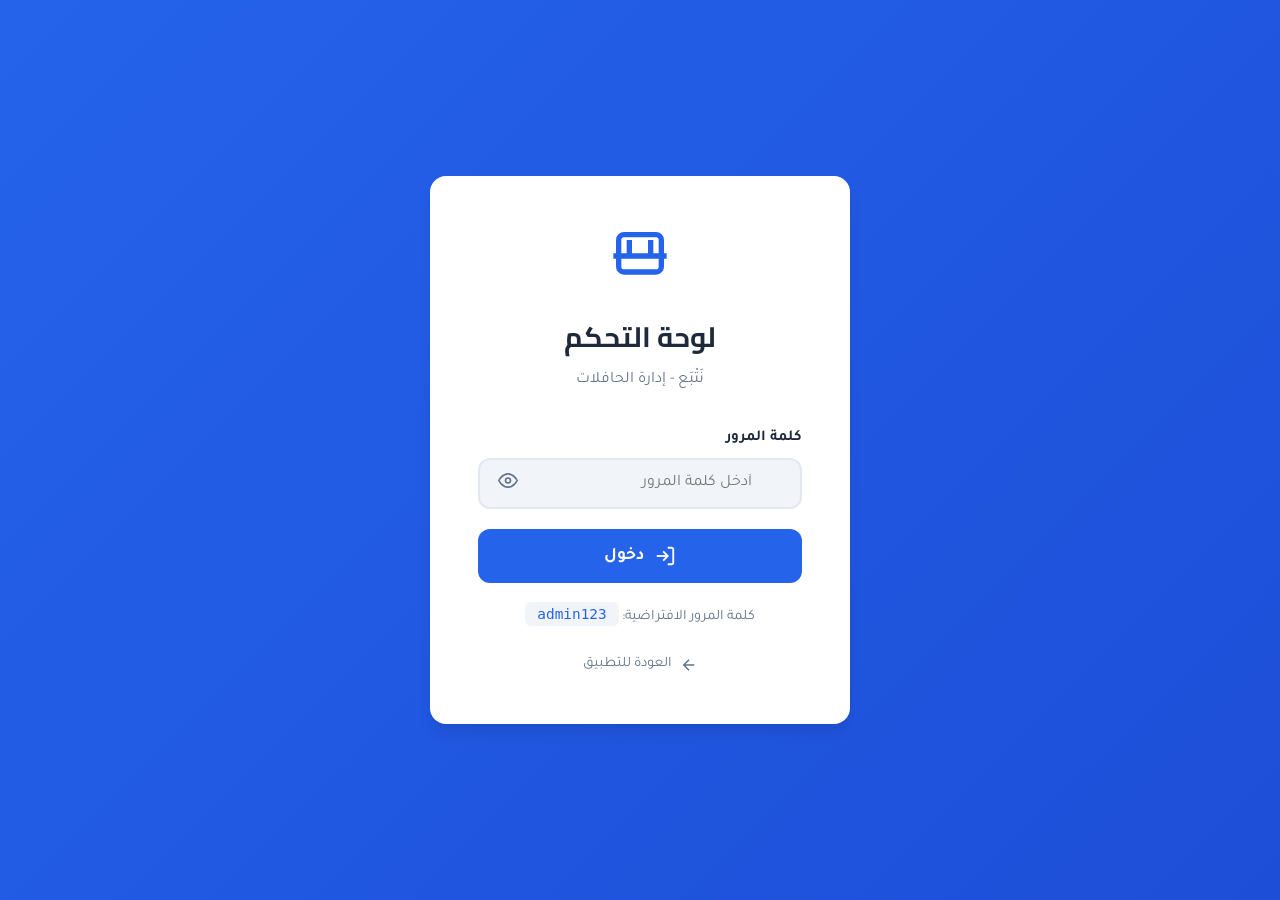
<file: admin.html>
<!DOCTYPE html>
<html lang="ar" dir="rtl">
<head>
    <meta charset="UTF-8">
    <meta name="viewport" content="width=device-width, initial-scale=1.0">
    <title>لوحة التحكم - نَتْبَع</title>
    <link rel="preconnect" href="https://fonts.googleapis.com">
    <link rel="preconnect" href="https://fonts.gstatic.com" crossorigin>
    <link href="https://fonts.googleapis.com/css2?family=Cairo:wght@400;600;700;800&family=Tajawal:wght@400;500;700&display=swap" rel="stylesheet">
    <link rel="stylesheet" href="styles.css">
    <link rel="stylesheet" href="admin.css">
    <link rel="icon" href="data:image/svg+xml,<svg xmlns='http://www.w3.org/2000/svg' viewBox='0 0 100 100'><text y='.9em' font-size='90'>⚙️</text></svg>">
</head>
<body class="admin-body">
    <!-- Login Form -->
    <div class="login-container" id="loginContainer">
        <div class="login-box">
            <div class="login-header">
                <svg class="login-icon" viewBox="0 0 24 24" fill="none" stroke="currentColor" stroke-width="2">
                    <path d="M8 6v6M16 6v6M2 12h20M6 18h12a2 2 0 002-2V6a2 2 0 00-2-2H6a2 2 0 00-2 2v10a2 2 0 002 2z"/>
                </svg>
                <h1>لوحة التحكم</h1>
                <p>نَتْبَع - إدارة الحافلات</p>
            </div>
            <form id="loginForm" class="login-form">
                <div class="form-group">
                    <label for="adminPassword">كلمة المرور</label>
                    <div class="password-input">
                        <input type="password" id="adminPassword" placeholder="أدخل كلمة المرور" required>
                        <button type="button" class="toggle-password" onclick="togglePassword()">
                            <svg class="eye-icon" viewBox="0 0 24 24" fill="none" stroke="currentColor" stroke-width="2">
                                <path d="M1 12s4-8 11-8 11 8 11 8-4 8-11 8-11-8-11-8z"/>
                                <circle cx="12" cy="12" r="3"/>
                            </svg>
                        </button>
                    </div>
                </div>
                <button type="submit" class="login-btn">
                    <svg viewBox="0 0 24 24" fill="none" stroke="currentColor" stroke-width="2">
                        <path d="M15 3h4a2 2 0 012 2v14a2 2 0 01-2 2h-4"/>
                        <polyline points="10 17 15 12 10 7"/>
                        <line x1="15" y1="12" x2="3" y2="12"/>
                    </svg>
                    دخول
                </button>
                <p class="login-hint">كلمة المرور الافتراضية: <code>admin123</code></p>
            </form>
            <a href="index.html" class="back-link">
                <svg viewBox="0 0 24 24" fill="none" stroke="currentColor" stroke-width="2">
                    <path d="M19 12H5M12 19l-7-7 7-7"/>
                </svg>
                العودة للتطبيق
            </a>
        </div>
    </div>

    <!-- Admin Dashboard -->
    <div class="admin-dashboard" id="adminDashboard" style="display: none;">
        <!-- Header -->
        <header class="admin-header">
            <div class="admin-header-content">
                <div class="admin-logo">
                    <svg viewBox="0 0 24 24" fill="none" stroke="currentColor" stroke-width="2">
                        <path d="M8 6v6M16 6v6M2 12h20M6 18h12a2 2 0 002-2V6a2 2 0 00-2-2H6a2 2 0 00-2 2v10a2 2 0 002 2z"/>
                    </svg>
                    <span>لوحة التحكم</span>
                </div>
                <div class="admin-actions">
                    <a href="index.html" class="view-site-btn">
                        <svg viewBox="0 0 24 24" fill="none" stroke="currentColor" stroke-width="2">
                            <path d="M18 13v6a2 2 0 01-2 2H5a2 2 0 01-2-2V8a2 2 0 012-2h6"/>
                            <polyline points="15 3 21 3 21 9"/>
                            <line x1="10" y1="14" x2="21" y2="3"/>
                        </svg>
                        عرض الموقع
                    </a>
                    <button class="logout-btn" onclick="logout()">
                        <svg viewBox="0 0 24 24" fill="none" stroke="currentColor" stroke-width="2">
                            <path d="M9 21H5a2 2 0 01-2-2V5a2 2 0 012-2h4"/>
                            <polyline points="16 17 21 12 16 7"/>
                            <line x1="21" y1="12" x2="9" y2="12"/>
                        </svg>
                        خروج
                    </button>
                </div>
            </div>
        </header>

        <!-- Main Content -->
        <main class="admin-main">
            <!-- Stats Cards -->
            <div class="admin-stats">
                <div class="admin-stat-card">
                    <div class="stat-icon blue">
                        <svg viewBox="0 0 24 24" fill="none" stroke="currentColor" stroke-width="2">
                            <path d="M17 21v-2a4 4 0 00-4-4H5a4 4 0 00-4 4v2"/>
                            <circle cx="9" cy="7" r="4"/>
                            <path d="M23 21v-2a4 4 0 00-3-3.87M16 3.13a4 4 0 010 7.75"/>
                        </svg>
                    </div>
                    <div class="stat-info">
                        <span class="stat-number" id="totalUsers">0</span>
                        <span class="stat-label">إجمالي المستخدمين</span>
                    </div>
                </div>
                <div class="admin-stat-card">
                    <div class="stat-icon green">
                        <svg viewBox="0 0 24 24" fill="none" stroke="currentColor" stroke-width="2">
                            <path d="M8 6v6M16 6v6M2 12h20M6 18h12a2 2 0 002-2V6a2 2 0 00-2-2H6a2 2 0 00-2 2v10a2 2 0 002 2z"/>
                        </svg>
                    </div>
                    <div class="stat-info">
                        <span class="stat-number" id="totalBuses">1</span>
                        <span class="stat-label">عدد الحافلات</span>
                    </div>
                </div>
                <div class="admin-stat-card">
                    <div class="stat-icon orange">
                        <svg viewBox="0 0 24 24" fill="none" stroke="currentColor" stroke-width="2">
                            <rect x="3" y="4" width="18" height="18" rx="2"/>
                            <path d="M16 2v4M8 2v4M3 10h18"/>
                        </svg>
                    </div>
                    <div class="stat-info">
                        <span class="stat-number" id="totalTrips">0</span>
                        <span class="stat-label">الرحلات المجدولة</span>
                    </div>
                </div>
                <div class="admin-stat-card">
                    <div class="stat-icon red">
                        <svg viewBox="0 0 24 24" fill="none" stroke="currentColor" stroke-width="2">
                            <path d="M22 16.92v3a2 2 0 01-2.18 2 19.79 19.79 0 01-8.63-3.07 19.5 19.5 0 01-6-6 19.79 19.79 0 01-3.07-8.67A2 2 0 014.11 2h3a2 2 0 012 1.72"/>
                        </svg>
                    </div>
                    <div class="stat-info">
                        <span class="stat-number" id="totalSOS">0</span>
                        <span class="stat-label">نداءات الاستغاثة</span>
                    </div>
                </div>
            </div>

            <!-- Tabs -->
            <div class="admin-tabs">
                <button class="tab-btn active" data-tab="contact">
                    <svg viewBox="0 0 24 24" fill="none" stroke="currentColor" stroke-width="2">
                        <path d="M4 4h16c1.1 0 2 .9 2 2v12c0 1.1-.9 2-2 2H4c-1.1 0-2-.9-2-2V6c0-1.1.9-2 2-2z"/>
                        <path d="M22 6l-10 7L2 6"/>
                    </svg>
                    بيانات التواصل
                </button>
                <button class="tab-btn" data-tab="buses">
                    <svg viewBox="0 0 24 24" fill="none" stroke="currentColor" stroke-width="2">
                        <path d="M8 6v6M16 6v6M2 12h20M6 18h12a2 2 0 002-2V6a2 2 0 00-2-2H6a2 2 0 00-2 2v10a2 2 0 002 2z"/>
                    </svg>
                    إدارة الحافلات
                </button>
                <button class="tab-btn" data-tab="requests">
                    <svg viewBox="0 0 24 24" fill="none" stroke="currentColor" stroke-width="2">
                        <path d="M14 2H6a2 2 0 00-2 2v16a2 2 0 002 2h12a2 2 0 002-2V8z"/>
                        <path d="M14 2v6h6M16 13H8M16 17H8M10 9H8"/>
                    </svg>
                    سجل الطلبات
                </button>
                <button class="tab-btn" data-tab="settings">
                    <svg viewBox="0 0 24 24" fill="none" stroke="currentColor" stroke-width="2">
                        <circle cx="12" cy="12" r="3"/>
                        <path d="M19.4 15a1.65 1.65 0 00.33 1.82l.06.06a2 2 0 010 2.83 2 2 0 01-2.83 0l-.06-.06a1.65 1.65 0 00-1.82-.33 1.65 1.65 0 00-1 1.51V21a2 2 0 01-2 2 2 2 0 01-2-2v-.09A1.65 1.65 0 009 19.4a1.65 1.65 0 00-1.82.33l-.06.06a2 2 0 01-2.83 0 2 2 0 010-2.83l.06-.06a1.65 1.65 0 00.33-1.82 1.65 1.65 0 00-1.51-1H3a2 2 0 01-2-2 2 2 0 012-2h.09A1.65 1.65 0 004.6 9a1.65 1.65 0 00-.33-1.82l-.06-.06a2 2 0 010-2.83 2 2 0 012.83 0l.06.06a1.65 1.65 0 001.82.33H9a1.65 1.65 0 001-1.51V3a2 2 0 012-2 2 2 0 012 2v.09a1.65 1.65 0 001 1.51 1.65 1.65 0 001.82-.33l.06-.06a2 2 0 012.83 0 2 2 0 010 2.83l-.06.06a1.65 1.65 0 00-.33 1.82V9a1.65 1.65 0 001.51 1H21a2 2 0 012 2 2 2 0 01-2 2h-.09a1.65 1.65 0 00-1.51 1z"/>
                    </svg>
                    الإعدادات
                </button>
            </div>

            <!-- Tab Content -->
            <div class="tab-content">
                <!-- Contact Info Tab -->
                <div class="tab-panel active" id="contact">
                    <div class="panel-header">
                        <h2>بيانات التواصل</h2>
                        <p>هذه البيانات تظهر في صفحة تواصل معنا</p>
                    </div>
                    <form id="contactForm" class="admin-form">
                        <div class="form-grid">
                            <div class="form-group">
                                <label for="hotline">رقم الخط الساخن</label>
                                <div class="input-with-icon">
                                    <svg viewBox="0 0 24 24" fill="none" stroke="currentColor" stroke-width="2">
                                        <path d="M22 16.92v3a2 2 0 01-2.18 2 19.79 19.79 0 01-8.63-3.07 19.5 19.5 0 01-6-6 19.79 19.79 0 01-3.07-8.67A2 2 0 014.11 2h3a2 2 0 012 1.72"/>
                                    </svg>
                                    <input type="text" id="hotline" placeholder="16000">
                                </div>
                            </div>
                            <div class="form-group">
                                <label for="whatsapp">رقم الواتساب</label>
                                <div class="input-with-icon">
                                    <svg viewBox="0 0 24 24" fill="currentColor">
                                        <path d="M17.472 14.382c-.297-.149-1.758-.867-2.03-.967-.273-.099-.471-.148-.67.15-.197.297-.767.966-.94 1.164-.173.199-.347.223-.644.075-.297-.15-1.255-.463-2.39-1.475-.883-.788-1.48-1.761-1.653-2.059-.173-.297-.018-.458.13-.606.134-.133.298-.347.446-.52.149-.174.198-.298.298-.497.099-.198.05-.371-.025-.52-.075-.149-.669-1.612-.916-2.207-.242-.579-.487-.5-.669-.51-.173-.008-.371-.01-.57-.01-.198 0-.52.074-.792.372-.272.297-1.04 1.016-1.04 2.479 0 1.462 1.065 2.875 1.213 3.074.149.198 2.096 3.2 5.077 4.487.709.306 1.262.489 1.694.625.712.227 1.36.195 1.871.118.571-.085 1.758-.719 2.006-1.413.248-.694.248-1.289.173-1.413-.074-.124-.272-.198-.57-.347m-5.421 7.403h-.004a9.87 9.87 0 01-5.031-1.378l-.361-.214-3.741.982.998-3.648-.235-.374a9.86 9.86 0 01-1.51-5.26c.001-5.45 4.436-9.884 9.888-9.884 2.64 0 5.122 1.03 6.988 2.898a9.825 9.825 0 012.893 6.994c-.003 5.45-4.437 9.884-9.885 9.884m8.413-18.297A11.815 11.815 0 0012.05 0C5.495 0 .16 5.335.157 11.892c0 2.096.547 4.142 1.588 5.945L.057 24l6.305-1.654a11.882 11.882 0 005.683 1.448h.005c6.554 0 11.89-5.335 11.893-11.893a11.821 11.821 0 00-3.48-8.413z"/>
                                    </svg>
                                    <input type="text" id="whatsapp" placeholder="+20 100 123 4567">
                                </div>
                            </div>
                            <div class="form-group">
                                <label for="email">البريد الإلكتروني</label>
                                <div class="input-with-icon">
                                    <svg viewBox="0 0 24 24" fill="none" stroke="currentColor" stroke-width="2">
                                        <path d="M4 4h16c1.1 0 2 .9 2 2v12c0 1.1-.9 2-2 2H4c-1.1 0-2-.9-2-2V6c0-1.1.9-2 2-2z"/>
                                        <path d="M22 6l-10 7L2 6"/>
                                    </svg>
                                    <input type="email" id="email" placeholder="support@netba2.com">
                                </div>
                            </div>
                            <div class="form-group">
                                <label for="address">العنوان</label>
                                <div class="input-with-icon">
                                    <svg viewBox="0 0 24 24" fill="none" stroke="currentColor" stroke-width="2">
                                        <path d="M21 10c0 7-9 13-9 13s-9-6-9-13a9 9 0 0118 0z"/>
                                        <circle cx="12" cy="10" r="3"/>
                                    </svg>
                                    <input type="text" id="address" placeholder="القاهرة، مصر">
                                </div>
                            </div>
                        </div>
                        <div class="form-actions">
                            <button type="submit" class="save-btn">
                                <svg viewBox="0 0 24 24" fill="none" stroke="currentColor" stroke-width="2">
                                    <path d="M19 21H5a2 2 0 01-2-2V5a2 2 0 012-2h11l5 5v11a2 2 0 01-2 2z"/>
                                    <polyline points="17 21 17 13 7 13 7 21"/>
                                    <polyline points="7 3 7 8 15 8"/>
                                </svg>
                                حفظ التغييرات
                            </button>
                        </div>
                    </form>
                </div>

                <!-- Buses Tab -->
                <div class="tab-panel" id="buses">
                    <div class="panel-header">
                        <h2>إدارة الحافلات</h2>
                        <p>إضافة وتعديل بيانات الحافلات والسائقين</p>
                    </div>
                    
                    <div class="buses-list" id="busesList">
                        <!-- Bus cards will be rendered here -->
                    </div>

                    <button class="add-bus-btn" onclick="showAddBusModal()">
                        <svg viewBox="0 0 24 24" fill="none" stroke="currentColor" stroke-width="2">
                            <path d="M12 5v14M5 12h14"/>
                        </svg>
                        إضافة حافلة جديدة
                    </button>
                </div>

                <!-- Requests Tab -->
                <div class="tab-panel" id="requests">
                    <div class="panel-header">
                        <h2>سجل الطلبات</h2>
                        <p>جميع طلبات الحافلات المرسلة</p>
                    </div>
                    <div class="requests-filters">
                        <button class="filter-btn active" data-filter="all">الكل</button>
                        <button class="filter-btn" data-filter="pending">قيد الانتظار</button>
                        <button class="filter-btn" data-filter="completed">مكتملة</button>
                        <button class="filter-btn" data-filter="cancelled">ملغية</button>
                    </div>
                    <div class="requests-list" id="requestsList">
                        <!-- Requests will be rendered here -->
                    </div>
                </div>

                <!-- Settings Tab -->
                <div class="tab-panel" id="settings">
                    <div class="panel-header">
                        <h2>الإعدادات</h2>
                        <p>تغيير كلمة المرور وإعدادات النظام</p>
                    </div>
                    
                    <form id="passwordForm" class="admin-form">
                        <h3>تغيير كلمة المرور</h3>
                        <div class="form-grid">
                            <div class="form-group">
                                <label for="currentPassword">كلمة المرور الحالية</label>
                                <input type="password" id="currentPassword" required>
                            </div>
                            <div class="form-group">
                                <label for="newPassword">كلمة المرور الجديدة</label>
                                <input type="password" id="newPassword" required>
                            </div>
                            <div class="form-group">
                                <label for="confirmPassword">تأكيد كلمة المرور</label>
                                <input type="password" id="confirmPassword" required>
                            </div>
                        </div>
                        <button type="submit" class="save-btn">
                            <svg viewBox="0 0 24 24" fill="none" stroke="currentColor" stroke-width="2">
                                <rect x="3" y="11" width="18" height="11" rx="2" ry="2"/>
                                <path d="M7 11V7a5 5 0 0110 0v4"/>
                            </svg>
                            تحديث كلمة المرور
                        </button>
                    </form>

                    <form id="systemSettings" class="admin-form" style="margin-top: 24px;">
                        <h3>إعدادات النظام</h3>
                        <div class="form-grid">
                            <div class="form-group">
                                <label for="defaultPassword">كلمة مرورAdmin الافتراضية</label>
                                <input type="text" id="defaultPassword" placeholder="admin123">
                                <small>يمكن تغييرها لاحقاً</small>
                            </div>
                            <div class="form-group">
                                <label for="companyName">اسم الشركة</label>
                                <input type="text" id="companyName" value="نَتْبَع">
                            </div>
                        </div>
                        <button type="submit" class="save-btn">
                            <svg viewBox="0 0 24 24" fill="none" stroke="currentColor" stroke-width="2">
                                <path d="M19 21H5a2 2 0 01-2-2V5a2 2 0 012-2h11l5 5v11a2 2 0 01-2 2z"/>
                                <polyline points="17 21 17 13 7 13 7 21"/>
                                <polyline points="7 3 7 8 15 8"/>
                            </svg>
                            حفظ الإعدادات
                        </button>
                    </form>

                    <div class="danger-zone">
                        <h3>⚠️ منطقة الخطر</h3>
                        <p>هذه الإجراءات لا يمكن التراجع عنها</p>
                        <div class="danger-actions">
                            <button class="danger-btn" onclick="resetAllData()">
                                <svg viewBox="0 0 24 24" fill="none" stroke="currentColor" stroke-width="2">
                                    <path d="M3 6h18M19 6v14a2 2 0 01-2 2H7a2 2 0 01-2-2V6m3 0V4a2 2 0 012-2h4a2 2 0 012 2v2"/>
                                </svg>
                                مسح جميع البيانات
                            </button>
                            <button class="danger-btn" onclick="exportData()">
                                <svg viewBox="0 0 24 24" fill="none" stroke="currentColor" stroke-width="2">
                                    <path d="M21 15v4a2 2 0 01-2 2H5a2 2 0 01-2-2v-4M7 10l5 5 5-5M12 15V3"/>
                                </svg>
                                تصدير البيانات
                            </button>
                        </div>
                    </div>
                </div>
            </div>
        </main>
    </div>

    <!-- Add/Edit Bus Modal -->
    <div class="modal" id="busModal">
        <div class="modal-content">
            <div class="modal-header">
                <h3 id="busModalTitle">إضافة حافلة جديدة</h3>
                <button class="modal-close" onclick="closeBusModal()">
                    <svg viewBox="0 0 24 24" fill="none" stroke="currentColor" stroke-width="2">
                        <path d="M18 6L6 18M6 6l12 12"/>
                    </svg>
                </button>
            </div>
            <form id="busForm">
                <input type="hidden" id="busId">
                <div class="form-group">
                    <label for="busNumber">رقم الحافلة</label>
                    <input type="text" id="busNumber" required placeholder="مثال: 127">
                </div>
                <div class="form-group">
                    <label for="busDriver">اسم السائق</label>
                    <input type="text" id="busDriver" required placeholder="مثال: أحمد محمد">
                </div>
                <div class="form-group">
                    <label for="driverPhone">هاتف السائق</label>
                    <input type="tel" id="driverPhone" placeholder="مثال: 01012345678">
                </div>
                <div class="form-group">
                    <label for="busSeats">عدد المقاعد</label>
                    <input type="number" id="busSeats" value="12" min="1" max="50">
                </div>
                <div class="form-group">
                    <label for="busStatus">الحالة</label>
                    <select id="busStatus">
                        <option value="available">متاحة</option>
                        <option value="onway">في الطريق</option>
                        <option value="busy">مشغولة</option>
                        <option value="maintenance">صيانة</option>
                    </select>
                </div>
                <div class="form-actions">
                    <button type="button" class="cancel-btn" onclick="closeBusModal()">إلغاء</button>
                    <button type="submit" class="confirm-btn">حفظ</button>
                </div>
            </form>
        </div>
    </div>

    <!-- Toast -->
    <div class="toast-container" id="toastContainer"></div>

    <script src="admin.js"></script>
</body>
</html>
</file>
<file: styles.css>
/* ===================================
   نَتْبَع - تتبع حافلات ذوي الاحتياجات الخاصة
   =================================== */

/* CSS Variables */
:root {
    --primary: #2563EB;
    --primary-dark: #1D4ED8;
    --primary-light: #3B82F6;
    --secondary: #059669;
    --accent: #F59E0B;
    --success: #10B981;
    --warning: #F59E0B;
    --error: #EF4444;
    --bg: #F8FAFC;
    --bg-card: #FFFFFF;
    --text: #1E293B;
    --text-light: #64748B;
    --border: #E2E8F0;
    --shadow: 0 4px 6px -1px rgba(0, 0, 0, 0.1), 0 2px 4px -1px rgba(0, 0, 0, 0.06);
    --shadow-lg: 0 10px 15px -3px rgba(0, 0, 0, 0.1), 0 4px 6px -2px rgba(0, 0, 0, 0.05);
    --radius: 16px;
    --radius-sm: 12px;
    --transition: all 0.3s ease;
}

/* Dark Theme */
body.dark {
    --primary: #3B82F6;
    --primary-dark: #2563EB;
    --primary-light: #60A5FA;
    --secondary: #10B981;
    --bg: #0F172A;
    --bg-card: #1E293B;
    --text: #F1F5F9;
    --text-light: #94A3B8;
    --border: #334155;
    --shadow: 0 4px 6px -1px rgba(0, 0, 0, 0.4);
    --shadow-lg: 0 10px 15px -3px rgba(0, 0, 0, 0.4);
}

* {
    margin: 0;
    padding: 0;
    box-sizing: border-box;
}

html {
    scroll-behavior: smooth;
}

body {
    font-family: 'Tajawal', sans-serif;
    background: var(--bg);
    color: var(--text);
    line-height: 1.6;
    min-height: 100vh;
    display: flex;
    flex-direction: column;
}

h1, h2, h3, h4, h5, h6 {
    font-family: 'Cairo', sans-serif;
    font-weight: 700;
}

a {
    color: var(--primary);
    text-decoration: none;
}

button {
    font-family: inherit;
    cursor: pointer;
    border: none;
    outline: none;
}

input, select, textarea {
    font-family: inherit;
    font-size: inherit;
}

.container {
    width: 100%;
    max-width: 1200px;
    margin: 0 auto;
    padding: 0 20px;
}

/* ===================================
   Header
   =================================== */
.header {
    background: var(--bg-card);
    box-shadow: var(--shadow);
    position: sticky;
    top: 0;
    z-index: 1000;
}

.header-content {
    display: flex;
    align-items: center;
    justify-content: space-between;
    height: 70px;
    gap: 16px;
}

.logo {
    display: flex;
    align-items: center;
    gap: 10px;
}

.logo-icon {
    width: 36px;
    height: 36px;
    color: var(--primary);
}

.logo-text {
    font-family: 'Cairo', sans-serif;
    font-size: 1.5rem;
    font-weight: 800;
    color: var(--primary);
}

.header-actions {
    display: flex;
    align-items: center;
    gap: 12px;
}

/* SOS Button */
.sos-btn {
    display: flex;
    align-items: center;
    gap: 6px;
    padding: 10px 16px;
    background: linear-gradient(135deg, #EF4444, #DC2626);
    color: white;
    border-radius: var(--radius-sm);
    font-weight: 700;
    font-size: 0.9rem;
    transition: var(--transition);
}

.sos-btn svg {
    width: 20px;
    height: 20px;
}

.sos-btn:hover {
    transform: scale(1.05);
    box-shadow: 0 4px 14px rgba(239, 68, 68, 0.4);
}

.sos-btn:active {
    transform: scale(0.98);
}

/* Theme Toggle */
.theme-toggle {
    width: 48px;
    height: 48px;
    background: var(--bg);
    border-radius: 50%;
    display: flex;
    align-items: center;
    justify-content: center;
    transition: var(--transition);
    position: relative;
    overflow: hidden;
}

.theme-toggle svg {
    width: 22px;
    height: 22px;
    color: var(--text);
    transition: var(--transition);
    position: absolute;
}

.theme-toggle .sun-icon {
    opacity: 1;
    transform: rotate(0deg);
}

.theme-toggle .moon-icon {
    opacity: 0;
    transform: rotate(-90deg);
}

.theme-toggle:hover {
    background: var(--primary);
}

.theme-toggle:hover svg {
    color: white;
}

body.dark .theme-toggle .sun-icon {
    opacity: 0;
    transform: rotate(90deg);
}

body.dark .theme-toggle .moon-icon {
    opacity: 1;
    transform: rotate(0deg);
}

/* Navigation */
.nav {
    display: flex;
    gap: 8px;
}

.nav-btn {
    display: flex;
    align-items: center;
    gap: 8px;
    padding: 10px 20px;
    background: transparent;
    color: var(--text-light);
    border-radius: var(--radius-sm);
    font-weight: 500;
    transition: var(--transition);
}

.nav-btn svg {
    width: 20px;
    height: 20px;
}

.nav-btn:hover {
    background: var(--bg);
    color: var(--text);
}

.nav-btn.active {
    background: var(--primary);
    color: white;
}

/* ===================================
   Main Content
   =================================== */
.main {
    flex: 1;
    padding: 24px 0;
}

.section {
    display: none;
    animation: fadeIn 0.3s ease;
}

.section.active {
    display: block;
}

@keyframes fadeIn {
    from { opacity: 0; transform: translateY(10px); }
    to { opacity: 1; transform: translateY(0); }
}

/* Stats Bar */
.stats-bar {
    display: flex;
    gap: 16px;
    margin-bottom: 20px;
    flex-wrap: wrap;
}

.stat-item {
    display: flex;
    align-items: center;
    gap: 8px;
    padding: 12px 20px;
    background: var(--bg-card);
    border-radius: var(--radius-sm);
    box-shadow: var(--shadow);
    font-size: 0.9rem;
}

.stat-item svg {
    width: 20px;
    height: 20px;
    color: var(--primary);
}

.stat-item strong {
    color: var(--primary);
    font-size: 1.1rem;
}

/* ===================================
   Map Section
   =================================== */
.map-container {
    position: relative;
    height: 400px;
    border-radius: var(--radius);
    overflow: hidden;
    box-shadow: var(--shadow-lg);
    margin-bottom: 24px;
}

#map {
    width: 100%;
    height: 100%;
    z-index: 1;
}

.map-controls {
    position: absolute;
    top: 16px;
    left: 16px;
    display: flex;
    flex-direction: column;
    gap: 8px;
    z-index: 1000;
}

.map-control-btn {
    width: 44px;
    height: 44px;
    background: var(--bg-card);
    border-radius: var(--radius-sm);
    display: flex;
    align-items: center;
    justify-content: center;
    box-shadow: var(--shadow);
    transition: var(--transition);
}

.map-control-btn svg {
    width: 22px;
    height: 22px;
    color: var(--text);
}

.map-control-btn:hover {
    background: var(--primary);
}

.map-control-btn:hover svg {
    color: white;
}

.map-control-btn.primary {
    background: var(--secondary);
}

.map-control-btn.primary svg {
    color: white;
}

.map-control-btn.primary:hover {
    background: #047857;
}

.map-loading {
    position: absolute;
    inset: 0;
    background: var(--bg);
    display: flex;
    flex-direction: column;
    align-items: center;
    justify-content: center;
    gap: 16px;
    z-index: 1001;
}

.map-loading.hidden {
    display: none;
}

/* Spinner */
.spinner {
    width: 40px;
    height: 40px;
    border: 4px solid var(--border);
    border-top-color: var(--primary);
    border-radius: 50%;
    animation: spin 1s linear infinite;
}

@keyframes spin {
    to { transform: rotate(360deg); }
}

/* ===================================
   Status Card
   =================================== */
.status-card {
    background: var(--bg-card);
    border-radius: var(--radius);
    padding: 24px;
    box-shadow: var(--shadow);
    margin-bottom: 24px;
}

.status-header {
    display: flex;
    align-items: center;
    gap: 16px;
    margin-bottom: 20px;
    flex-wrap: wrap;
}

.bus-icon-wrapper {
    width: 56px;
    height: 56px;
    background: linear-gradient(135deg, var(--primary), var(--primary-light));
    border-radius: var(--radius-sm);
    display: flex;
    align-items: center;
    justify-content: center;
}

.bus-icon {
    width: 32px;
    height: 32px;
    color: white;
}

.status-info {
    flex: 1;
}

.status-title {
    font-size: 1.25rem;
    margin-bottom: 4px;
}

.status-subtitle {
    color: var(--text-light);
    font-size: 0.9rem;
}

.status-badge {
    display: flex;
    align-items: center;
    gap: 8px;
    padding: 10px 20px;
    border-radius: 25px;
    font-weight: 600;
}

.status-badge.available {
    background: #DCFCE7;
    color: #166534;
}

.status-badge.onway {
    background: #FEF3C7;
    color: #92400E;
}

.status-badge.busy {
    background: #FEE2E2;
    color: #991B1B;
}

.status-dot {
    width: 10px;
    height: 10px;
    border-radius: 50%;
    animation: pulse 2s infinite;
}

.status-badge.available .status-dot { background: var(--success); }
.status-badge.onway .status-dot { background: var(--warning); }
.status-badge.busy .status-dot { background: var(--error); }

@keyframes pulse {
    0%, 100% { opacity: 1; }
    50% { opacity: 0.5; }
}

.status-details {
    display: grid;
    grid-template-columns: repeat(auto-fit, minmax(180px, 1fr));
    gap: 16px;
}

.status-item {
    display: flex;
    align-items: center;
    gap: 12px;
    padding: 16px;
    background: var(--bg);
    border-radius: var(--radius-sm);
}

.status-item svg {
    width: 24px;
    height: 24px;
    color: var(--primary);
}

.status-item strong {
    font-size: 1.25rem;
    color: var(--primary);
}

.status-item.highlight {
    background: linear-gradient(135deg, var(--primary), var(--primary-light));
}

.status-item.highlight svg,
.status-item.highlight span {
    color: white;
}

.status-item.highlight strong {
    color: white;
}

/* Request Button */
.request-btn {
    width: 100%;
    padding: 20px 32px;
    background: linear-gradient(135deg, var(--secondary), #047857);
    color: white;
    font-size: 1.25rem;
    font-weight: 700;
    border-radius: var(--radius);
    display: flex;
    align-items: center;
    justify-content: center;
    gap: 12px;
    box-shadow: 0 4px 14px rgba(5, 150, 105, 0.4);
    transition: var(--transition);
}

.request-btn svg {
    width: 28px;
    height: 28px;
}

.request-btn:hover {
    transform: translateY(-2px);
    box-shadow: 0 6px 20px rgba(5, 150, 105, 0.5);
}

.request-btn:active {
    transform: translateY(0);
}

.request-btn.loading {
    pointer-events: none;
    opacity: 0.8;
}

/* ===================================
   Schedule Section
   =================================== */
.section-header {
    display: flex;
    align-items: center;
    justify-content: space-between;
    margin-bottom: 20px;
    gap: 16px;
    flex-wrap: wrap;
}

.section-header h2 {
    font-size: 1.5rem;
}

.section-desc {
    color: var(--text-light);
    margin-top: -12px;
    margin-bottom: 20px;
}

.schedule-stats {
    display: flex;
    gap: 16px;
    margin-bottom: 24px;
}

.schedule-stat {
    flex: 1;
    background: var(--bg-card);
    padding: 20px;
    border-radius: var(--radius-sm);
    text-align: center;
    box-shadow: var(--shadow);
}

.stat-number {
    display: block;
    font-size: 2rem;
    font-weight: 800;
    color: var(--primary);
    font-family: 'Cairo', sans-serif;
}

.stat-label {
    color: var(--text-light);
    font-size: 0.9rem;
}

.add-trip-btn {
    display: flex;
    align-items: center;
    gap: 8px;
    padding: 12px 24px;
    background: var(--primary);
    color: white;
    border-radius: var(--radius-sm);
    font-weight: 600;
    transition: var(--transition);
}

.add-trip-btn svg {
    width: 20px;
    height: 20px;
}

.add-trip-btn:hover {
    background: var(--primary-dark);
    transform: translateY(-2px);
}

.trips-list {
    display: flex;
    flex-direction: column;
    gap: 16px;
}

.trip-card {
    background: var(--bg-card);
    border-radius: var(--radius);
    padding: 20px;
    box-shadow: var(--shadow);
    display: flex;
    align-items: center;
    gap: 16px;
    transition: var(--transition);
}

.trip-card:hover {
    box-shadow: var(--shadow-lg);
    transform: translateX(-4px);
}

.trip-card.past {
    opacity: 0.6;
}

.trip-date-badge {
    width: 70px;
    height: 70px;
    background: var(--primary);
    border-radius: var(--radius-sm);
    display: flex;
    flex-direction: column;
    align-items: center;
    justify-content: center;
    color: white;
    flex-shrink: 0;
}

.trip-day {
    font-size: 1.5rem;
    font-weight: 800;
    line-height: 1;
}

.trip-month {
    font-size: 0.75rem;
    text-transform: uppercase;
}

.trip-info {
    flex: 1;
}

.trip-time {
    display: flex;
    align-items: center;
    gap: 6px;
    font-weight: 700;
    font-size: 1.1rem;
    margin-bottom: 8px;
}

.trip-time svg {
    width: 18px;
    height: 18px;
    color: var(--primary);
}

.trip-route {
    display: flex;
    align-items: center;
    gap: 8px;
    color: var(--text-light);
    font-size: 0.9rem;
}

.trip-route .from,
.trip-route .to {
    max-width: 120px;
    white-space: nowrap;
    overflow: hidden;
    text-overflow: ellipsis;
}

.trip-arrow {
    color: var(--primary);
}

.trip-actions {
    display: flex;
    gap: 8px;
}

.trip-action-btn {
    width: 40px;
    height: 40px;
    border-radius: 50%;
    display: flex;
    align-items: center;
    justify-content: center;
    transition: var(--transition);
}

.trip-action-btn svg {
    width: 20px;
    height: 20px;
}

.trip-action-btn.edit {
    background: var(--bg);
    color: var(--secondary);
}

.trip-action-btn.edit:hover {
    background: var(--secondary);
    color: white;
}

.trip-action-btn.delete {
    background: #FEE2E2;
    color: var(--error);
}

.trip-action-btn.delete:hover {
    background: var(--error);
    color: white;
}

.empty-state {
    text-align: center;
    padding: 60px 20px;
    background: var(--bg-card);
    border-radius: var(--radius);
    border: 2px dashed var(--border);
}

.empty-state svg {
    width: 64px;
    height: 64px;
    color: var(--border);
    margin-bottom: 16px;
}

.empty-state p {
    font-size: 1.1rem;
    font-weight: 600;
    margin-bottom: 8px;
}

.empty-state span {
    color: var(--text-light);
    font-size: 0.9rem;
}

/* ===================================
   Favorites Section
   =================================== */
#favoriteLocations {
    display: flex;
    flex-direction: column;
    gap: 12px;
}

.favorite-location {
    display: flex;
    align-items: center;
    gap: 12px;
    padding: 16px;
    background: var(--bg-card);
    border-radius: var(--radius-sm);
    box-shadow: var(--shadow);
    cursor: pointer;
    transition: var(--transition);
}

.favorite-location:hover {
    box-shadow: var(--shadow-lg);
    transform: translateX(-4px);
}

.fav-icon {
    width: 48px;
    height: 48px;
    background: var(--primary);
    border-radius: 50%;
    display: flex;
    align-items: center;
    justify-content: center;
    flex-shrink: 0;
}

.fav-icon svg {
    width: 24px;
    height: 24px;
    color: white;
}

.fav-info {
    flex: 1;
}

.fav-info strong {
    display: block;
    margin-bottom: 4px;
}

.fav-info span {
    color: var(--text-light);
    font-size: 0.85rem;
}

.fav-delete {
    width: 36px;
    height: 36px;
    background: #FEE2E2;
    border-radius: 50%;
    display: flex;
    align-items: center;
    justify-content: center;
    transition: var(--transition);
}

.fav-delete svg {
    width: 18px;
    height: 18px;
    color: var(--error);
}

.fav-delete:hover {
    background: var(--error);
}

.fav-delete:hover svg {
    color: white;
}

.empty-favorites {
    text-align: center;
    padding: 40px;
    color: var(--text-light);
}

.empty-favorites svg {
    width: 48px;
    height: 48px;
    margin-bottom: 12px;
    opacity: 0.5;
}

/* ===================================
   Contact Section
   =================================== */
.contact-cards {
    display: grid;
    grid-template-columns: repeat(auto-fit, minmax(280px, 1fr));
    gap: 20px;
    margin-bottom: 40px;
}

.contact-card {
    background: var(--bg-card);
    border-radius: var(--radius);
    padding: 32px;
    text-align: center;
    box-shadow: var(--shadow);
    transition: var(--transition);
    display: block;
}

.contact-card:hover {
    transform: translateY(-4px);
    box-shadow: var(--shadow-lg);
}

.contact-icon {
    width: 64px;
    height: 64px;
    margin: 0 auto 20px;
    background: var(--primary);
    border-radius: 50%;
    display: flex;
    align-items: center;
    justify-content: center;
}

.contact-icon svg {
    width: 28px;
    height: 28px;
    color: white;
}

.contact-icon.whatsapp { background: #25D366; }
.contact-icon.email { background: var(--error); }

.contact-card h3 {
    margin-bottom: 12px;
}

.contact-card p {
    font-size: 1.25rem;
    font-weight: 700;
    color: var(--primary);
    margin-bottom: 4px;
}

.contact-card span {
    color: var(--text-light);
    font-size: 0.9rem;
}

.contact-form {
    background: var(--bg-card);
    border-radius: var(--radius);
    padding: 32px;
    box-shadow: var(--shadow);
    display: grid;
    grid-template-columns: repeat(2, 1fr);
    gap: 20px;
}

.form-group {
    display: flex;
    flex-direction: column;
    gap: 8px;
}

.form-group.full-width {
    grid-column: 1 / -1;
}

.form-group label {
    font-weight: 600;
    font-size: 0.95rem;
}

.form-group input,
.form-group select,
.form-group textarea {
    padding: 14px 16px;
    border: 2px solid var(--border);
    border-radius: var(--radius-sm);
    transition: var(--transition);
    background: var(--bg);
    color: var(--text);
}

.form-group input:focus,
.form-group select:focus,
.form-group textarea:focus {
    outline: none;
    border-color: var(--primary);
    box-shadow: 0 0 0 3px rgba(37, 99, 235, 0.1);
}

.input-with-icon {
    position: relative;
}

.input-with-icon svg {
    position: absolute;
    right: 14px;
    top: 50%;
    transform: translateY(-50%);
    width: 20px;
    height: 20px;
    color: var(--text-light);
}

.input-with-icon input {
    padding-right: 44px;
}

.input-group {
    display: flex;
    gap: 8px;
}

.input-group .input-with-icon {
    flex: 1;
}

.input-actions {
    display: flex;
    gap: 8px;
}

.icon-btn {
    width: 48px;
    height: 48px;
    background: var(--bg);
    border: 2px solid var(--border);
    border-radius: var(--radius-sm);
    display: flex;
    align-items: center;
    justify-content: center;
    transition: var(--transition);
}

.icon-btn svg {
    width: 20px;
    height: 20px;
    color: var(--text-light);
}

.icon-btn:hover {
    border-color: var(--primary);
}

.icon-btn:hover svg {
    color: var(--primary);
}

.icon-btn.success {
    background: #DCFCE7;
    border-color: var(--success);
}

.icon-btn.success svg {
    color: var(--success);
}

.icon-btn.success:hover {
    background: var(--success);
}

.icon-btn.success:hover svg {
    color: white;
}

.form-row {
    display: grid;
    grid-template-columns: repeat(2, 1fr);
    gap: 16px;
}

.location-hint {
    color: var(--text-light);
    font-size: 0.8rem;
    margin-top: 4px;
}

.submit-btn {
    grid-column: 1 / -1;
    padding: 16px 32px;
    background: var(--primary);
    color: white;
    font-size: 1.1rem;
    font-weight: 700;
    border-radius: var(--radius-sm);
    display: flex;
    align-items: center;
    justify-content: center;
    gap: 10px;
    transition: var(--transition);
}

.submit-btn svg {
    width: 22px;
    height: 22px;
}

.submit-btn:hover {
    background: var(--primary-dark);
    transform: translateY(-2px);
}

/* WhatsApp Button */
.whatsapp-btn {
    display: flex;
    align-items: center;
    justify-content: center;
    gap: 10px;
    padding: 16px 32px;
    background: linear-gradient(135deg, #25D366, #128C7E);
    color: white;
    font-size: 1rem;
    font-weight: 700;
    border-radius: var(--radius-sm);
    transition: var(--transition);
}

.whatsapp-btn svg {
    width: 24px;
    height: 24px;
}

.whatsapp-btn:hover {
    background: linear-gradient(135deg, #128C7E, #075E54);
    transform: translateY(-2px);
    box-shadow: 0 4px 14px rgba(37, 211, 102, 0.4);
}

.form-actions {
    display: flex;
    gap: 12px;
    margin-top: 8px;
    grid-column: 1 / -1;
}

.form-actions .submit-btn {
    flex: 1;
}

.form-actions .whatsapp-btn {
    flex: 2;
}

/* ===================================
   Modal
   =================================== */
.modal {
    position: fixed;
    inset: 0;
    background: rgba(0, 0, 0, 0.5);
    display: flex;
    align-items: center;
    justify-content: center;
    z-index: 2000;
    opacity: 0;
    visibility: hidden;
    transition: var(--transition);
    padding: 20px;
}

.modal.active {
    opacity: 1;
    visibility: visible;
}

.modal-content {
    background: var(--bg-card);
    border-radius: var(--radius);
    width: 100%;
    max-width: 500px;
    max-height: 90vh;
    overflow-y: auto;
    transform: scale(0.9);
    transition: var(--transition);
}

.modal.active .modal-content {
    transform: scale(1);
}

.modal-header {
    display: flex;
    align-items: center;
    justify-content: space-between;
    padding: 20px 24px;
    border-bottom: 1px solid var(--border);
}

.modal-header h3 {
    font-size: 1.25rem;
}

.modal-close {
    width: 36px;
    height: 36px;
    background: var(--bg);
    border-radius: 50%;
    display: flex;
    align-items: center;
    justify-content: center;
    transition: var(--transition);
}

.modal-close svg {
    width: 20px;
    height: 20px;
}

.modal-close:hover {
    background: var(--error);
}

.modal-close:hover svg {
    color: white;
}

#requestForm,
#tripForm {
    padding: 24px;
    display: flex;
    flex-direction: column;
    gap: 16px;
}

.form-actions {
    display: flex;
    gap: 12px;
    margin-top: 8px;
}

.cancel-btn {
    flex: 1;
    padding: 14px 24px;
    background: var(--bg);
    color: var(--text);
    font-weight: 600;
    border-radius: var(--radius-sm);
    transition: var(--transition);
}

.cancel-btn:hover {
    background: var(--border);
}

.confirm-btn {
    flex: 2;
    padding: 14px 24px;
    background: var(--primary);
    color: white;
    font-weight: 600;
    border-radius: var(--radius-sm);
    display: flex;
    align-items: center;
    justify-content: center;
    gap: 8px;
    transition: var(--transition);
}

.confirm-btn svg {
    width: 20px;
    height: 20px;
}

.confirm-btn:hover {
    background: var(--primary-dark);
}

/* SOS Modal */
.sos-content {
    text-align: center;
    padding: 32px;
}

.sos-icon {
    width: 80px;
    height: 80px;
    background: linear-gradient(135deg, #EF4444, #DC2626);
    border-radius: 50%;
    display: flex;
    align-items: center;
    justify-content: center;
    margin: 0 auto 20px;
    animation: sosPulse 1s infinite;
}

@keyframes sosPulse {
    0%, 100% { transform: scale(1); }
    50% { transform: scale(1.1); }
}

.sos-icon svg {
    width: 40px;
    height: 40px;
    color: white;
}

.sos-content h3 {
    font-size: 1.5rem;
    margin-bottom: 8px;
    color: var(--error);
}

.sos-content p {
    color: var(--text-light);
    margin-bottom: 20px;
}

.sos-location {
    background: var(--bg);
    padding: 12px;
    border-radius: var(--radius-sm);
    margin-bottom: 20px;
    font-size: 0.9rem;
}

.sos-confirm-btn {
    flex: 2;
    padding: 14px 24px;
    background: linear-gradient(135deg, #EF4444, #DC2626);
    color: white;
    font-weight: 600;
    border-radius: var(--radius-sm);
    display: flex;
    align-items: center;
    justify-content: center;
    gap: 8px;
    transition: var(--transition);
}

.sos-confirm-btn svg {
    width: 20px;
    height: 20px;
}

.sos-confirm-btn:hover {
    transform: scale(1.02);
    box-shadow: 0 4px 14px rgba(239, 68, 68, 0.4);
}

/* ===================================
   Toast Notifications
   =================================== */
.toast-container {
    position: fixed;
    top: 90px;
    left: 50%;
    transform: translateX(-50%);
    z-index: 3000;
    display: flex;
    flex-direction: column;
    gap: 12px;
    width: 90%;
    max-width: 400px;
}

.toast {
    padding: 16px 20px;
    border-radius: var(--radius-sm);
    display: flex;
    align-items: center;
    gap: 12px;
    box-shadow: var(--shadow-lg);
    animation: toastIn 0.3s ease;
}

@keyframes toastIn {
    from { opacity: 0; transform: translateY(-20px); }
    to { opacity: 1; transform: translateY(0); }
}

.toast.success { background: #DCFCE7; color: #166534; border-right: 4px solid var(--success); }
.toast.error { background: #FEE2E2; color: #991B1B; border-right: 4px solid var(--error); }
.toast.info { background: #DBEAFE; color: #1E40AF; border-right: 4px solid var(--primary); }
.toast.warning { background: #FEF3C7; color: #92400E; border-right: 4px solid var(--warning); }

.toast svg {
    width: 24px;
    height: 24px;
    flex-shrink: 0;
}

.toast span {
    flex: 1;
}

.toast button {
    background: transparent;
    padding: 4px;
    opacity: 0.7;
    transition: var(--transition);
}

.toast button:hover {
    opacity: 1;
}

.toast button svg {
    width: 16px;
    height: 16px;
}

/* ===================================
   Footer
   =================================== */
.footer {
    background: var(--text);
    color: white;
    padding: 40px 0;
    margin-top: auto;
}

.footer-content {
    text-align: center;
}

.footer-brand {
    display: flex;
    align-items: center;
    justify-content: center;
    gap: 10px;
    margin-bottom: 16px;
}

.footer-logo {
    width: 32px;
    height: 32px;
}

.footer-brand span {
    font-family: 'Cairo', sans-serif;
    font-size: 1.5rem;
    font-weight: 800;
}

.footer-text {
    color: #94A3B8;
    margin-bottom: 8px;
}

.footer-links {
    display: flex;
    justify-content: center;
    gap: 12px;
    margin-bottom: 16px;
}

.footer-links a {
    color: #94A3B8;
    transition: var(--transition);
}

.footer-links a:hover {
    color: white;
}

.footer-copy {
    color: #64748B;
    font-size: 0.9rem;
}

/* ===================================
   Dark Mode Styles
   =================================== */
body.dark {
    background: var(--bg);
    color: var(--text);
}

body.dark .nav-btn:hover {
    background: rgba(255, 255, 255, 0.1);
}

body.dark .status-item,
body.dark .stat-item {
    background: var(--bg);
}

body.dark .input-with-icon svg,
body.dark .map-control-btn svg,
body.dark .icon-btn svg {
    color: var(--text-light);
}

body.dark .form-group input,
body.dark .form-group select,
body.dark .form-group textarea {
    background: var(--bg);
    border-color: var(--border);
    color: var(--text);
}

body.dark .form-group input:focus,
body.dark .form-group select:focus,
body.dark .form-group textarea:focus {
    background: var(--bg);
}

body.dark .modal-content {
    background: var(--bg-card);
}

body.dark .modal-header {
    border-bottom-color: var(--border);
}

body.dark .toast.success { background: #064E3B; color: #6EE7B7; }
body.dark .toast.error { background: #7F1D1D; color: #FCA5A5; }
body.dark .toast.info { background: #1E3A8A; color: #93C5FD; }
body.dark .toast.warning { background: #78350F; color: #FDE68A; }

body.dark .footer {
    background: #020617;
}

body.dark .leaflet-container {
    background: #1E293B;
}

body.dark .leaflet-popup-content-wrapper {
    background: var(--bg-card);
    color: var(--text);
}

body.dark .leaflet-popup-tip {
    background: var(--bg-card);
}

body.dark .leaflet-control-attribution {
    background: rgba(30, 41, 59, 0.8);
    color: var(--text-light);
}

body.dark .leaflet-control-zoom a {
    background: var(--bg-card);
    color: var(--text);
    border-color: var(--border);
}

body.dark .leaflet-control-zoom a:hover {
    background: var(--primary);
    color: white;
}

/* ===================================
   Responsive Design
   =================================== */
@media (max-width: 768px) {
    .header-content {
        flex-wrap: wrap;
        height: auto;
        padding: 12px 16px;
        gap: 12px;
    }

    .logo { order: 1; }
    .header-actions { order: 2; }
    .nav { order: 3; width: 100%; justify-content: center; }

    .nav-btn {
        padding: 8px 12px;
        font-size: 0.8rem;
    }

    .nav-btn svg { width: 18px; height: 18px; }

    .sos-btn span { display: none; }
    .sos-btn { padding: 10px; }

    .map-container { height: 300px; }

    .status-header { flex-wrap: wrap; }
    .status-badge { width: 100%; justify-content: center; margin-top: 8px; }

    .request-btn { font-size: 1.1rem; padding: 16px 24px; }

    .contact-form { grid-template-columns: 1fr; }
    .form-group.full-width { grid-column: 1; }
    .submit-btn { grid-column: 1; }

    .form-row { grid-template-columns: 1fr; }

    .trip-card { flex-wrap: wrap; }
    .trip-actions { width: 100%; justify-content: flex-end; margin-top: 12px; }

    .schedule-stats { flex-direction: column; }
}

@media (max-width: 480px) {
    .logo-text { font-size: 1.25rem; }
    .theme-toggle { width: 42px; height: 42px; }
    .nav-btn { padding: 8px; }
    .contact-cards { grid-template-columns: 1fr; }
}

/* ===================================
   Accessibility
   =================================== */
@media (prefers-reduced-motion: reduce) {
    *, *::before, *::after {
        animation-duration: 0.01ms !important;
        transition-duration: 0.01ms !important;
    }
}

*:focus-visible {
    outline: 3px solid var(--primary);
    outline-offset: 2px;
}
</file>
<file: admin.css>
/* ===================================
   Admin Panel Styles
   =================================== */

:root {
    --primary: #2563EB;
    --primary-dark: #1D4ED8;
    --primary-light: #3B82F6;
    --secondary: #059669;
    --success: #10B981;
    --warning: #F59E0B;
    --error: #EF4444;
    --bg: #F1F5F9;
    --bg-card: #FFFFFF;
    --text: #1E293B;
    --text-light: #64748B;
    --border: #E2E8F0;
    --shadow: 0 4px 6px -1px rgba(0, 0, 0, 0.1);
    --shadow-lg: 0 10px 15px -3px rgba(0, 0, 0, 0.1);
    --radius: 16px;
    --radius-sm: 12px;
}

.admin-body {
    font-family: 'Tajawal', sans-serif;
    background: var(--bg);
    color: var(--text);
    min-height: 100vh;
}

/* ===================================
   Login Page
   =================================== */
.login-container {
    min-height: 100vh;
    display: flex;
    align-items: center;
    justify-content: center;
    padding: 20px;
    background: linear-gradient(135deg, var(--primary) 0%, var(--primary-dark) 100%);
}

.login-box {
    background: white;
    border-radius: var(--radius);
    padding: 48px;
    width: 100%;
    max-width: 420px;
    box-shadow: var(--shadow-lg);
}

.login-header {
    text-align: center;
    margin-bottom: 32px;
}

.login-icon {
    width: 64px;
    height: 64px;
    color: var(--primary);
    margin-bottom: 16px;
}

.login-header h1 {
    font-size: 1.75rem;
    margin-bottom: 8px;
}

.login-header p {
    color: var(--text-light);
}

.login-form {
    display: flex;
    flex-direction: column;
    gap: 20px;
}

.form-group {
    display: flex;
    flex-direction: column;
    gap: 8px;
}

.form-group label {
    font-weight: 600;
    font-size: 0.95rem;
}

.password-input {
    position: relative;
}

.password-input input {
    width: 100%;
    padding: 14px 48px 14px 16px;
    border: 2px solid var(--border);
    border-radius: var(--radius-sm);
    font-size: 1rem;
    transition: var(--transition);
}

.password-input input:focus {
    outline: none;
    border-color: var(--primary);
}

.toggle-password {
    position: absolute;
    left: 12px;
    top: 50%;
    transform: translateY(-50%);
    background: none;
    padding: 8px;
    color: var(--text-light);
}

.toggle-password:hover {
    color: var(--primary);
}

.toggle-password svg {
    width: 20px;
    height: 20px;
}

.login-btn {
    display: flex;
    align-items: center;
    justify-content: center;
    gap: 10px;
    padding: 16px;
    background: var(--primary);
    color: white;
    font-size: 1.1rem;
    font-weight: 600;
    border-radius: var(--radius-sm);
    transition: var(--transition);
}

.login-btn svg {
    width: 22px;
    height: 22px;
}

.login-btn:hover {
    background: var(--primary-dark);
    transform: translateY(-2px);
}

.login-hint {
    text-align: center;
    color: var(--text-light);
    font-size: 0.9rem;
}

.login-hint code {
    background: var(--bg);
    padding: 4px 12px;
    border-radius: 6px;
    font-family: monospace;
    color: var(--primary);
}

.back-link {
    display: flex;
    align-items: center;
    justify-content: center;
    gap: 8px;
    margin-top: 24px;
    color: var(--text-light);
    font-size: 0.9rem;
    transition: var(--transition);
}

.back-link:hover {
    color: var(--primary);
}

.back-link svg {
    width: 18px;
    height: 18px;
}

/* ===================================
   Admin Dashboard
   =================================== */
.admin-dashboard {
    min-height: 100vh;
    display: flex;
    flex-direction: column;
}

.admin-header {
    background: white;
    box-shadow: var(--shadow);
    position: sticky;
    top: 0;
    z-index: 100;
}

.admin-header-content {
    display: flex;
    align-items: center;
    justify-content: space-between;
    padding: 16px 32px;
    max-width: 1400px;
    margin: 0 auto;
}

.admin-logo {
    display: flex;
    align-items: center;
    gap: 12px;
    font-family: 'Cairo', sans-serif;
    font-size: 1.25rem;
    font-weight: 700;
    color: var(--primary);
}

.admin-logo svg {
    width: 32px;
    height: 32px;
}

.admin-actions {
    display: flex;
    gap: 12px;
}

.view-site-btn,
.logout-btn {
    display: flex;
    align-items: center;
    gap: 8px;
    padding: 10px 20px;
    border-radius: var(--radius-sm);
    font-weight: 600;
    transition: var(--transition);
}

.view-site-btn {
    background: var(--bg);
    color: var(--text);
}

.view-site-btn:hover {
    background: var(--primary);
    color: white;
}

.logout-btn {
    background: #FEE2E2;
    color: var(--error);
}

.logout-btn:hover {
    background: var(--error);
    color: white;
}

.view-site-btn svg,
.logout-btn svg {
    width: 18px;
    height: 18px;
}

.admin-main {
    flex: 1;
    padding: 32px;
    max-width: 1400px;
    margin: 0 auto;
    width: 100%;
}

/* Stats */
.admin-stats {
    display: grid;
    grid-template-columns: repeat(auto-fit, minmax(240px, 1fr));
    gap: 24px;
    margin-bottom: 32px;
}

.admin-stat-card {
    background: white;
    border-radius: var(--radius);
    padding: 24px;
    display: flex;
    align-items: center;
    gap: 20px;
    box-shadow: var(--shadow);
}

.stat-icon {
    width: 56px;
    height: 56px;
    border-radius: var(--radius-sm);
    display: flex;
    align-items: center;
    justify-content: center;
}

.stat-icon svg {
    width: 28px;
    height: 28px;
    color: white;
}

.stat-icon.blue { background: linear-gradient(135deg, var(--primary), var(--primary-light)); }
.stat-icon.green { background: linear-gradient(135deg, var(--secondary), #047857); }
.stat-icon.orange { background: linear-gradient(135deg, var(--warning), #D97706); }
.stat-icon.red { background: linear-gradient(135deg, var(--error), #DC2626); }

.stat-info {
    display: flex;
    flex-direction: column;
}

.stat-number {
    font-size: 2rem;
    font-weight: 800;
    color: var(--text);
    font-family: 'Cairo', sans-serif;
}

.stat-label {
    color: var(--text-light);
    font-size: 0.9rem;
}

/* Tabs */
.admin-tabs {
    display: flex;
    gap: 8px;
    margin-bottom: 24px;
    flex-wrap: wrap;
}

.tab-btn {
    display: flex;
    align-items: center;
    gap: 8px;
    padding: 12px 24px;
    background: white;
    color: var(--text-light);
    border-radius: var(--radius-sm);
    font-weight: 600;
    transition: var(--transition);
    box-shadow: var(--shadow);
}

.tab-btn svg {
    width: 20px;
    height: 20px;
}

.tab-btn:hover {
    color: var(--primary);
}

.tab-btn.active {
    background: var(--primary);
    color: white;
}

.tab-content {
    background: white;
    border-radius: var(--radius);
    padding: 32px;
    box-shadow: var(--shadow);
}

.tab-panel {
    display: none;
}

.tab-panel.active {
    display: block;
}

.panel-header {
    margin-bottom: 32px;
}

.panel-header h2 {
    font-size: 1.5rem;
    margin-bottom: 8px;
}

.panel-header p {
    color: var(--text-light);
}

/* Forms */
.admin-form {
    max-width: 800px;
}

.admin-form h3 {
    font-size: 1.1rem;
    margin-bottom: 20px;
    padding-bottom: 12px;
    border-bottom: 2px solid var(--border);
}

.form-grid {
    display: grid;
    grid-template-columns: repeat(auto-fit, minmax(280px, 1fr));
    gap: 20px;
}

.admin-form .form-group input,
.admin-form .form-group select {
    width: 100%;
    padding: 14px 16px;
    border: 2px solid var(--border);
    border-radius: var(--radius-sm);
    font-size: 1rem;
    transition: var(--transition);
}

.admin-form .form-group input:focus,
.admin-form .form-group select:focus {
    outline: none;
    border-color: var(--primary);
    box-shadow: 0 0 0 3px rgba(37, 99, 235, 0.1);
}

.admin-form .form-group small {
    color: var(--text-light);
    font-size: 0.8rem;
}

.form-actions {
    margin-top: 24px;
}

.save-btn {
    display: flex;
    align-items: center;
    gap: 10px;
    padding: 14px 32px;
    background: var(--secondary);
    color: white;
    font-size: 1rem;
    font-weight: 600;
    border-radius: var(--radius-sm);
    transition: var(--transition);
}

.save-btn svg {
    width: 20px;
    height: 20px;
}

.save-btn:hover {
    background: #047857;
    transform: translateY(-2px);
}

/* Buses List */
.buses-list {
    display: grid;
    grid-template-columns: repeat(auto-fill, minmax(320px, 1fr));
    gap: 20px;
    margin-bottom: 24px;
}

.bus-card {
    background: var(--bg);
    border-radius: var(--radius-sm);
    padding: 20px;
    transition: var(--transition);
}

.bus-card:hover {
    box-shadow: var(--shadow);
}

.bus-card-header {
    display: flex;
    align-items: center;
    justify-content: space-between;
    margin-bottom: 16px;
}

.bus-card-title {
    display: flex;
    align-items: center;
    gap: 12px;
}

.bus-icon-wrapper {
    width: 48px;
    height: 48px;
    background: var(--primary);
    border-radius: 50%;
    display: flex;
    align-items: center;
    justify-content: center;
}

.bus-icon-wrapper svg {
    width: 24px;
    height: 24px;
    color: white;
}

.bus-card-title h4 {
    font-size: 1.1rem;
}

.bus-card-title span {
    font-size: 0.85rem;
    color: var(--text-light);
}

.bus-status-badge {
    padding: 6px 12px;
    border-radius: 20px;
    font-size: 0.8rem;
    font-weight: 600;
}

.bus-status-badge.available { background: #DCFCE7; color: #166534; }
.bus-status-badge.onway { background: #FEF3C7; color: #92400E; }
.bus-status-badge.busy { background: #FEE2E2; color: #991B1B; }
.bus-status-badge.maintenance { background: #E0E7FF; color: #3730A3; }

.bus-card-info {
    display: flex;
    flex-direction: column;
    gap: 8px;
    margin-bottom: 16px;
}

.bus-info-item {
    display: flex;
    align-items: center;
    gap: 10px;
    font-size: 0.9rem;
}

.bus-info-item svg {
    width: 18px;
    height: 18px;
    color: var(--text-light);
}

.bus-card-actions {
    display: flex;
    gap: 8px;
}

.bus-action-btn {
    flex: 1;
    padding: 10px;
    border-radius: var(--radius-sm);
    display: flex;
    align-items: center;
    justify-content: center;
    gap: 6px;
    font-size: 0.85rem;
    font-weight: 600;
    transition: var(--transition);
}

.bus-action-btn svg {
    width: 16px;
    height: 16px;
}

.bus-action-btn.edit {
    background: var(--bg);
    color: var(--primary);
}

.bus-action-btn.edit:hover {
    background: var(--primary);
    color: white;
}

.bus-action-btn.delete {
    background: #FEE2E2;
    color: var(--error);
}

.bus-action-btn.delete:hover {
    background: var(--error);
    color: white;
}

.add-bus-btn {
    display: flex;
    align-items: center;
    justify-content: center;
    gap: 10px;
    width: 100%;
    padding: 20px;
    background: var(--bg);
    border: 2px dashed var(--border);
    border-radius: var(--radius-sm);
    color: var(--text-light);
    font-size: 1rem;
    font-weight: 600;
    transition: var(--transition);
}

.add-bus-btn svg {
    width: 24px;
    height: 24px;
}

.add-bus-btn:hover {
    border-color: var(--primary);
    color: var(--primary);
    background: rgba(37, 99, 235, 0.05);
}

/* Requests List */
.requests-filters {
    display: flex;
    gap: 8px;
    margin-bottom: 24px;
    flex-wrap: wrap;
}

.filter-btn {
    padding: 8px 16px;
    background: var(--bg);
    border-radius: 20px;
    font-size: 0.9rem;
    font-weight: 500;
    transition: var(--transition);
}

.filter-btn:hover {
    background: var(--primary);
    color: white;
}

.filter-btn.active {
    background: var(--primary);
    color: white;
}

/* Sub-tabs */
.requests-subtabs {
    display: flex;
    gap: 8px;
    margin-bottom: 20px;
    border-bottom: 2px solid var(--border);
    padding-bottom: 12px;
}

.subtab-btn {
    padding: 10px 20px;
    background: transparent;
    color: var(--text-light);
    border-radius: var(--radius-sm) var(--radius-sm) 0 0;
    font-weight: 600;
    transition: var(--transition);
}

.subtab-btn:hover {
    color: var(--primary);
}

.subtab-btn.active {
    color: var(--primary);
    background: rgba(37, 99, 235, 0.1);
    border-bottom: 3px solid var(--primary);
}

/* WhatsApp Message Style */
.request-card.whatsapp-message {
    border-right: 4px solid #25D366;
}

.request-card.whatsapp-message .request-icon.whatsapp {
    background: #25D366;
}

.requests-list,
.messages-list {
    display: flex;
    flex-direction: column;
    gap: 12px;
}

.request-card {
    display: flex;
    align-items: center;
    gap: 16px;
    padding: 16px;
    background: var(--bg);
    border-radius: var(--radius-sm);
}

.request-icon {
    width: 48px;
    height: 48px;
    background: var(--primary);
    border-radius: 50%;
    display: flex;
    align-items: center;
    justify-content: center;
    flex-shrink: 0;
}

.request-icon svg {
    width: 24px;
    height: 24px;
    color: white;
}

.request-info {
    flex: 1;
}

.request-info h4 {
    margin-bottom: 4px;
}

.request-info p {
    font-size: 0.85rem;
    color: var(--text-light);
}

.request-meta {
    text-align: left;
    font-size: 0.8rem;
    color: var(--text-light);
}

/* Danger Zone */
.danger-zone {
    margin-top: 32px;
    padding: 24px;
    background: #FEF2F2;
    border: 2px solid #FECACA;
    border-radius: var(--radius);
}

.danger-zone h3 {
    color: var(--error);
    margin-bottom: 8px;
}

.danger-zone p {
    color: var(--text-light);
    margin-bottom: 20px;
}

.danger-actions {
    display: flex;
    gap: 12px;
    flex-wrap: wrap;
}

.danger-btn {
    display: flex;
    align-items: center;
    gap: 8px;
    padding: 12px 20px;
    background: white;
    border: 2px solid var(--error);
    color: var(--error);
    border-radius: var(--radius-sm);
    font-weight: 600;
    transition: var(--transition);
}

.danger-btn svg {
    width: 18px;
    height: 18px;
}

.danger-btn:hover {
    background: var(--error);
    color: white;
}

/* Modal */
.modal {
    position: fixed;
    inset: 0;
    background: rgba(0, 0, 0, 0.5);
    display: flex;
    align-items: center;
    justify-content: center;
    z-index: 2000;
    opacity: 0;
    visibility: hidden;
    transition: var(--transition);
    padding: 20px;
}

.modal.active {
    opacity: 1;
    visibility: visible;
}

.modal-content {
    background: white;
    border-radius: var(--radius);
    width: 100%;
    max-width: 480px;
    transform: scale(0.9);
    transition: var(--transition);
}

.modal.active .modal-content {
    transform: scale(1);
}

.modal-header {
    display: flex;
    align-items: center;
    justify-content: space-between;
    padding: 20px 24px;
    border-bottom: 1px solid var(--border);
}

.modal-header h3 {
    font-size: 1.25rem;
}

.modal-close {
    width: 36px;
    height: 36px;
    background: var(--bg);
    border-radius: 50%;
    display: flex;
    align-items: center;
    justify-content: center;
    transition: var(--transition);
}

.modal-close svg {
    width: 20px;
    height: 20px;
}

.modal-close:hover {
    background: var(--error);
    color: white;
}

#busForm {
    padding: 24px;
    display: flex;
    flex-direction: column;
    gap: 16px;
}

#busForm input,
#busForm select {
    width: 100%;
    padding: 12px 16px;
    border: 2px solid var(--border);
    border-radius: var(--radius-sm);
    transition: var(--transition);
}

#busForm input:focus,
#busForm select:focus {
    outline: none;
    border-color: var(--primary);
}

.cancel-btn,
.confirm-btn {
    padding: 12px 24px;
    border-radius: var(--radius-sm);
    font-weight: 600;
    transition: var(--transition);
}

.cancel-btn {
    background: var(--bg);
    color: var(--text);
}

.cancel-btn:hover {
    background: var(--border);
}

.confirm-btn {
    background: var(--primary);
    color: white;
}

.confirm-btn:hover {
    background: var(--primary-dark);
}

/* Toast */
.toast-container {
    position: fixed;
    top: 20px;
    left: 50%;
    transform: translateX(-50%);
    z-index: 3000;
    display: flex;
    flex-direction: column;
    gap: 12px;
}

.toast {
    padding: 16px 24px;
    border-radius: var(--radius-sm);
    display: flex;
    align-items: center;
    gap: 12px;
    box-shadow: var(--shadow-lg);
    animation: slideDown 0.3s ease;
}

@keyframes slideDown {
    from { opacity: 0; transform: translateY(-20px); }
    to { opacity: 1; transform: translateY(0); }
}

.toast.success { background: #DCFCE7; color: #166534; }
.toast.error { background: #FEE2E2; color: #991B1B; }
.toast.info { background: #DBEAFE; color: #1E40AF; }

/* Input with icon */
.input-with-icon {
    position: relative;
}

.input-with-icon svg {
    position: absolute;
    right: 14px;
    top: 50%;
    transform: translateY(-50%);
    width: 20px;
    height: 20px;
    color: var(--text-light);
}

.input-with-icon input {
    padding-right: 44px !important;
}

/* Responsive */
@media (max-width: 768px) {
    .admin-header-content {
        padding: 16px;
    }
    
    .admin-main {
        padding: 20px;
    }
    
    .admin-tabs {
        overflow-x: auto;
        flex-wrap: nowrap;
        padding-bottom: 8px;
    }
    
    .tab-btn {
        white-space: nowrap;
    }
    
    .tab-content {
        padding: 20px;
    }
    
    .admin-stats {
        grid-template-columns: 1fr;
    }
    
    .buses-list {
        grid-template-columns: 1fr;
    }
    
    .request-card {
        flex-wrap: wrap;
    }
}
</file>
